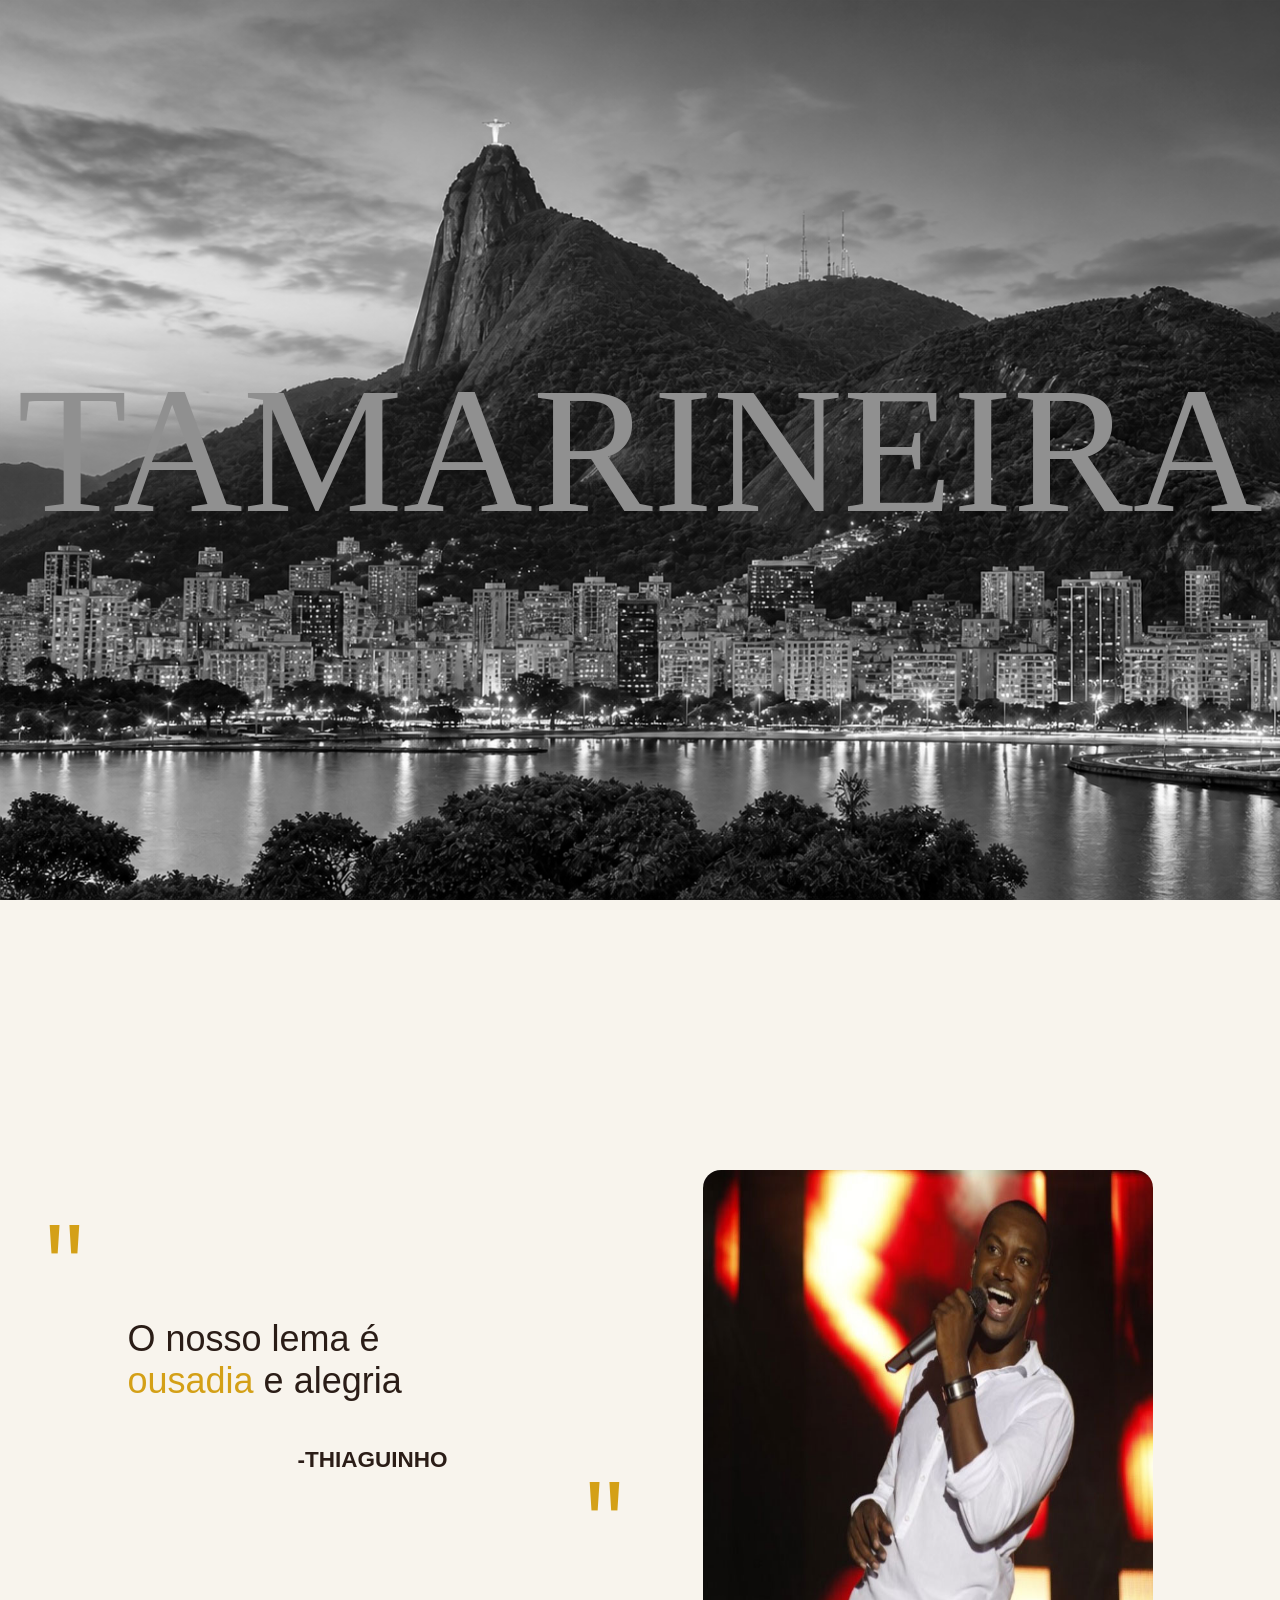
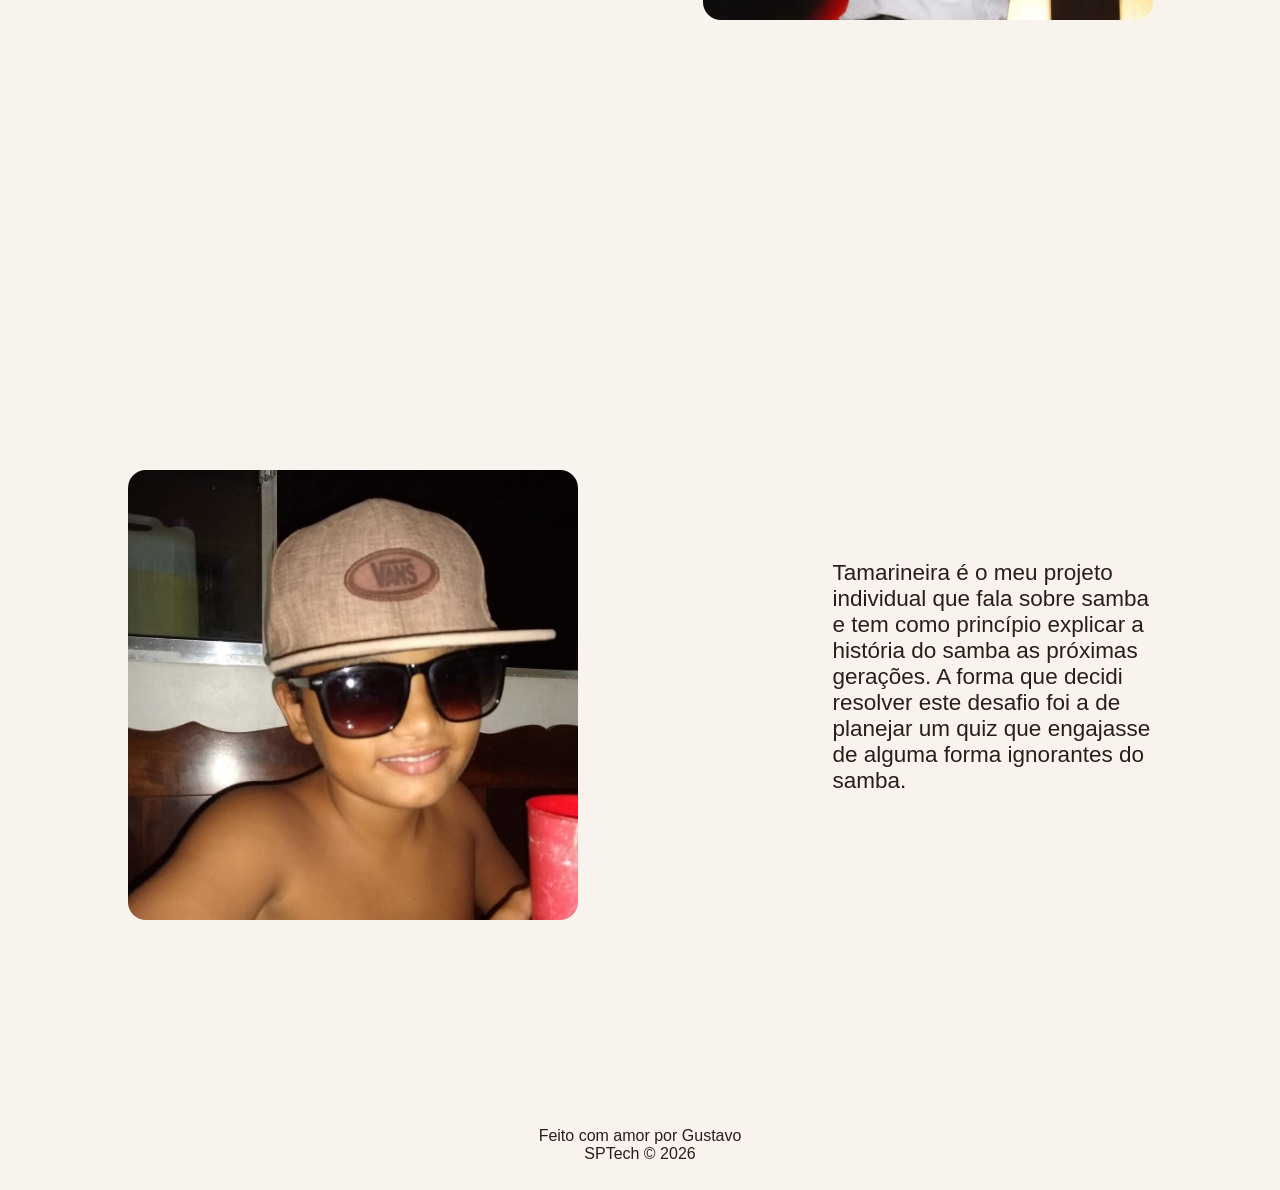
<file: Web-data-viz/public/index.html>
<!DOCTYPE html>
<html lang="en">
<head>
    <meta charset="UTF-8">
    <meta name="viewport" content="width=device-width, initial-scale=1.0">
    <title>Homepage</title>
    <link rel="shortcut icon" href="./assets/icon/favicon.svg" type="image/x-icon">
    <link rel="stylesheet" href="./styles/index.css">
    <link rel="stylesheet" href="./styles/navbar.css">
    <link rel="stylesheet" href="./styles/colors.css">
    <link rel="stylesheet" href="./styles/homepage.css">
    <link rel="stylesheet" href="./styles/quiz.css">
</head>
<body>
    <div class="navbar">
        <div class="logo">
            <div class="circle">
                <img src="./assets/icon/guitar-fill.svg" alt="Logo Tamarineira">
            </div>
        </div>
        <div class="links">
            <div class="link"><a href="./index.html">Home</a></div>
            <div class="link"><a onclick="openQuiz()">Quiz</a></div>
            <div class="link"><a onclick="gotoDash()">Dashboard</a></div>
        </div>
        <div class="buttons">
            <button id="btnLogin" onclick="window.location = './login.html'">Login</button>
        </div>
    </div>
    <div class="container">
        <div class="banner">
            <div class="text">TAMARINEIRA</div>
        </div>
    </div>
    <div class="container">
        <div class="quote">
            <div class="right">
                <div class="content">
                    <div class="quote-quote-open">"</div>
                    <div class="quote-text">
                        O nosso lema é <span style="color: var(--accent);">ousadia</span> e alegria
                    </div>
                    <div class="quote-author">
                        -THIAGUINHO
                    </div>
                    <div class="quote-quote-close">"</div>
                </div>
            </div>
            <div class="left">
                <img src="./assets/imgs/thiaguinho.jpg" alt="imagem menino de pele parda de boné marrom">
            </div>
        </div>
    </div>
    <div class="container">
        <div class="aboutMe">
            <div class="left">
                <img src="./assets/imgs/GustavoKid.png" alt="imagem menino de pele parda de boné marrom">
            </div>
            <div class="right">
                <div class="content">
                    Tamarineira é o meu projeto individual que fala sobre samba e tem como princípio explicar a história do samba as próximas gerações. A forma que decidi resolver este desafio foi a de planejar um quiz que engajasse de alguma forma ignorantes do samba.
                </div>
            </div>
        </div>
    </div>
    
    <div class="container">
        <div class="footer">
            <div class="text">Feito com amor por Gustavo <br>SPTech © 2026</div>
        </div>
    </div>

    <div class="quiz" id="quiz">
        <div class="content" id="quizContent">
            
        </div>
    </div>
</body>
</html>
<script>
let quiz;
let quizContent = document.getElementById("quizContent");
let currentQuestion = 1;
let selectedAnswers = [];
let answers = []

function mountQuiz(){
    let question = quiz.questions[currentQuestion - 1];

    let quizTop = `
        <div class="quiz-header">
            <h1 class="quiz-title">${quiz.title}</h1>
            <div class="progress">
                <div class="progress-fill" id="progressBar"></div>
            </div>
            <span class="progress-text">
                Questão ${currentQuestion} de ${quiz.questions.length}
            </span>
        </div>
    `;

    let answersDiv = `<div class="answers">`;

    question.answers.forEach((answer,index)=>{
        let selected = selectedAnswers[currentQuestion - 1] == index ? "selected" : "";

        answersDiv += `
            <button class="answer ${selected}" onclick="selectAnswer(${index}, ${answer.id}, ${answer.questionId})">
                ${answer.text}
            </button>
        `;
    });

    answersDiv += `</div>`;

    let actions = `
        <div class="quiz-actions">
            <button class="btn-secondary" onclick="previousQuestion()">
                ← Anterior
            </button>

            <button class="btn-primary" onclick="nextQuestion()">
                ${currentQuestion == quiz.questions.length ? "Finalizar" : "Próxima →"}
            </button>
        </div>
    `;

    quizContent.innerHTML = `
        ${quizTop}
        <div class="question">${question.question}</div>
        ${answersDiv}
        ${actions}
    `;

    setProgress(currentQuestion);
}

function setProgress(question){
    let percent = (question / quiz.questions.length) * 100;

    document.getElementById("progressBar").style.width = `${percent}%`;
}

function selectAnswer(index, id, questionId){
    answers[currentQuestion - 1] = {
        ansId:id,
        questionId:questionId
    }

    selectedAnswers[currentQuestion - 1] = index;
    mountQuiz();
}

function nextQuestion(){
    if(selectedAnswers[currentQuestion - 1] == undefined){
        alert("Selecione uma resposta.");
        return;
    }

    if(currentQuestion < quiz.questions.length){
        currentQuestion++;
        mountQuiz();
    }else{
        finishQuiz();
    }
}

function previousQuestion(){
    if(currentQuestion > 1){
        currentQuestion--;
        mountQuiz();
    }
}

function countRights(){
    let rights = 0;

    quiz.questions.forEach((question,index)=>{
        let answer = question.answers[selectedAnswers[index]];

        if(answer.isRight){
            rights++;
        }
    });

    return rights;
}

function finishQuiz(){

    let rights = countRights();

    let percent = Math.round((rights / quiz.questions.length) * 100);

    quizContent.innerHTML = `
        <div class="quiz-finished">
            <div class="icon">🏆</div>
            <h1>Parabéns!</h1>

            <div class="quiz-score">
                Você acertou ${rights} de ${quiz.questions.length} questões.
            </div>

            <div class="progress">
                <div class="progress-fill" style="width:${percent}%"></div>
            </div>

            <div class="quiz-message">
                Seu aproveitamento foi de ${percent}%.
            </div>

            <div class="quiz-actions" style="flex-direction:column; gap: 1vh;">
                <button class="btn-primary" onclick="restartQuiz()">
                    Jogar novamente
                </button>
                <button class="btn-secondary" onclick="gotoRanking()">
                    Dashboard
                </button>
            </div>
        </div>
    `;
}

function restartQuiz(){
    currentQuestion = 1;
    selectedAnswers = [];
    answers = [];
    mountQuiz();
}

function openQuiz(){
    if(!isLogged()){
        window.location = "login.html";
        return;
    }

    currentQuestion = 1;
    selectedAnswers = [];

    getQuiz();

    document.getElementById("quiz").style.display = "flex";
}

function getQuiz(){
    fetch("/quiz/getQuiz/1")
    .then(res=>res.json())
    .then(data=>{
        quiz = data;
        mountQuiz();
    })
    .catch(err=>{
        console.log("Erro ao pegar quiz:", err);
    });
}

function gotoDash(){
    if(isLogged()){
        window.location = "/dashboard";
        return;
    }

    window.location = "login.html";
}

function isLogged(){
    return sessionStorage.getItem("id") != null;
}

function gotoRanking(){
    let rights = countRights()

    savePlay(sessionStorage.getItem("id"), 1, (quiz.questions.length - rights), rights);
}

function saveAnswers(playId, questionId, answerId){
    return fetch('user/register/answer', {
        method:"POST",
        headers:{
            "Content-Type":"application/json"
        },
        body:JSON.stringify({
            playId:playId,
            questionId:questionId,
            answerId:answerId,
        })
    })
    .then(res => {
        return res.ok;
    })
    .catch(err => {
        console.log("erro ao salvar answer", err)
    })
}

function savePlay(userId, quizId, wrong, right){
    fetch('user/register/play', {
        method:"POST",
        headers:{
            "Content-type":"application/json"
        },
        body:JSON.stringify({
            id: userId,
            quizId: quizId,
            wrong: wrong,
            right: right
        })
    })
    .then(res => res.json())
    .then(data => {
        Promise.all(
            answers.map(ans => {
                return saveAnswers(data.id, ans.questionId, ans.ansId)
            })
        )
        .then(() => window.location = "/dashboard")
        .catch(err => console.log("Erro ao tranformar Play em json", err))
        })
    .catch(err => {
        console.log("Erro ao salvar play", err)
    })
}
</script>
</file>
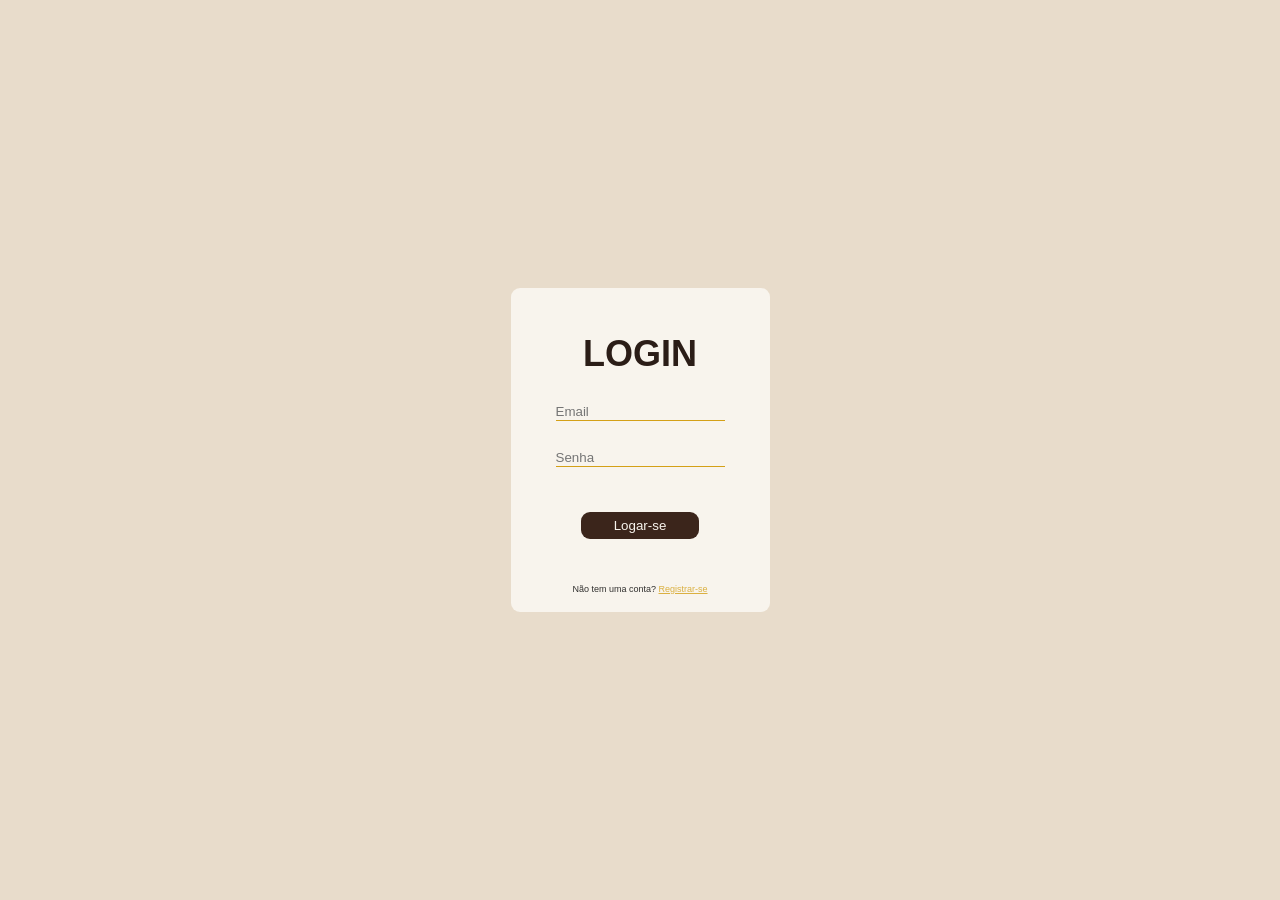
<file: Web-data-viz/public/login.html>
<!DOCTYPE html>
<html lang="en">
<head>
    <meta charset="UTF-8">
    <meta name="viewport" content="width=device-width, initial-scale=1.0">
    <link rel="shortcut icon" href="./assets/icon/favicon.svg" type="image/x-icon">
    <link rel="stylesheet" href="./styles/colors.css">
    <link rel="stylesheet" href="./styles/index.css">
    <link rel="stylesheet" href="./styles/login.css">
    <title>Login</title>
</head>
<body>
    <div class="container">
        <div class="login-container">
            <h1 class="title">LOGIN</h1>
            <div class="inputs">
                <div class="input">
                    <input type="text" placeholder="Email" id="inEmail">
                </div>
                <div class="input">
                    <input type="text" placeholder="Senha" id="inPass">
                </div>
            </div>
            <span id="msg"></span>
            <div class="btn"><button onclick="init(inEmail.value, inPass.value)">Logar-se</button></div>
            <p>Não tem uma conta? <span><a href="./register.html" style="color: var(--accent);">Registrar-se</a></span></p>
        </div>
    </div>
</body>
<script>
    function verifyEmailInputs(email){
        if (!email) return false;

        if (!email.includes("@")) return false;

        const partes = email.split("@");

        // Deve haver exatamente um @
        if (partes.length !== 2) return false;

        const usuario = partes[0];
        const dominio = partes[1];

        // Não pode estar vazio antes ou depois do @
        if (usuario.length === 0 || dominio.length === 0) return false;

        // O domínio precisa ter pelo menos um ponto
        if (!dominio.includes(".")) return false;

        const dominioPartes = dominio.split(".");

        // Nenhuma parte do domínio pode estar vazia
        for (let i = 0; i < dominioPartes.length; i++) {
            if (dominioPartes[i].length === 0) return false;
        }

        return true;
    }

    function verifyPasswordInputs(password){
        let hasLetter = false;
        let hasNumber = false;

        if(!password) return false;

        if(password.length < 8 || password.length > 16) return false;

        for(let i = 0; i < password.length; i++){
            let char = password[i];

            if((char >= "a" && char <= "z") || (char >= "A" && char <= "Z")) hasLetter = true;
            if(char >= "0" && char <= "9") hasNumber = true;

            if(hasLetter && hasNumber) break;
        }

        return hasLetter && hasNumber
    }

    function login(email, password){
        fetch('/user/verify', {
            method:"POST",
            headers:{
                "Content-type":"application/json"
            },
            body:JSON.stringify({
                email:email,
                pass:password
            })
        })
        .then(response => {
            response.json()
            .then(response => {
                if(response.length > 0){
                    
                    sessionStorage.setItem("id", response[0].id);
                    sessionStorage.setItem("username", response[0].name);
                    
                    window.location = '/';
                    return;
                }

                msgError();
            })
        })
        .catch(err => {
            console.log(err);
        })
    }

    function msgError(){
        msg.innerText = "Credenciais incorretas, tente novamente!"
    }

    function init(email, pass){
        if(verifyEmailInputs(email) && verifyPasswordInputs(pass)){
            login(email, pass)

            return;
        }

        msgError()
    }
</script>
</html>
</file>
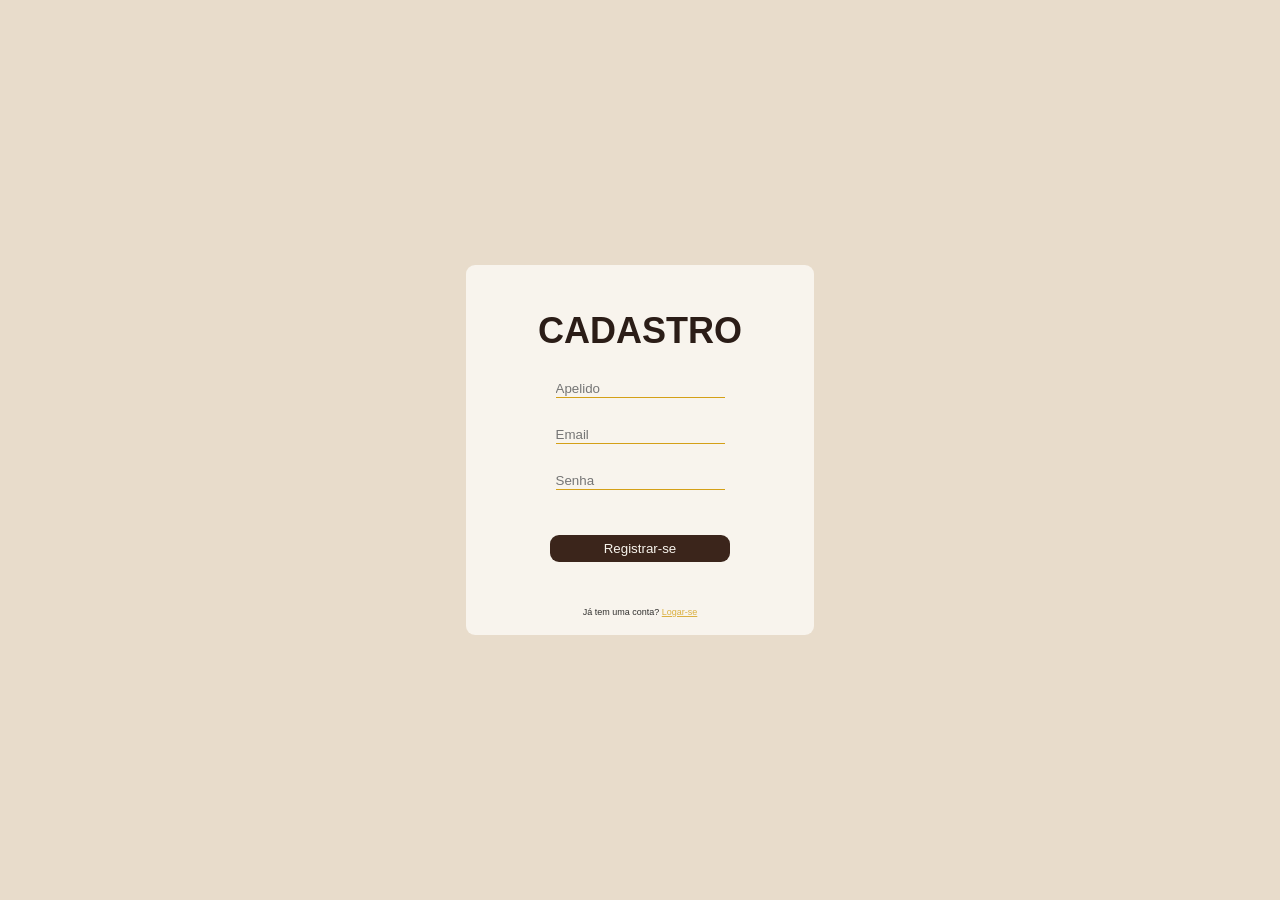
<file: Web-data-viz/public/register.html>
<!DOCTYPE html>
<html lang="en">
<head>
    <meta charset="UTF-8">
    <meta name="viewport" content="width=device-width, initial-scale=1.0">
    <link rel="shortcut icon" href="./assets/icon/favicon.svg" type="image/x-icon">
    <link rel="stylesheet" href="./styles/colors.css">
    <link rel="stylesheet" href="./styles/index.css">
    <link rel="stylesheet" href="./styles/login.css">
    <title>CADASTRO</title>
</head>
<body>
    <div class="container">
        <div class="login-container">
            <h1 class="title">CADASTRO</h1>
            <div class="inputs">
                <div class="input">
                    <input type="text" placeholder="Apelido" id="inUsername">
                </div>
                <div class="input">
                    <input type="text" placeholder="Email" id="inEmail">
                </div>
                <div class="input">
                    <input type="text" placeholder="Senha" id="inPass">
                </div>
            </div>
            <span id="msg"></span>
            <div class="btn"><button onclick="init(inUsername.value, inEmail.value, inPass.value)">Registrar-se</button></div>
            <p>Já tem uma conta? <span><a href="./login.html" style="color: var(--accent);">Logar-se</a></span></p>
        </div>
    </div>
</body>
<script>
        function verifyEmailInputs(email){
        if (!email) return false;

        if (!email.includes("@")) return false;

        const partes = email.split("@");

        // Deve haver exatamente um @
        if (partes.length !== 2) return false;

        const usuario = partes[0];
        const dominio = partes[1];

        // Não pode estar vazio antes ou depois do @
        if (usuario.length === 0 || dominio.length === 0) return false;

        // O domínio precisa ter pelo menos um ponto
        if (!dominio.includes(".")) return false;

        const dominioPartes = dominio.split(".");

        // Nenhuma parte do domínio pode estar vazia
        for (let i = 0; i < dominioPartes.length; i++) {
            if (dominioPartes[i].length === 0) return false;
        }

        return true;
    }

    function verifyPasswordInputs(password){
        let hasLetter = false;
        let hasNumber = false;

        if(!password) return false;

        if(password.length < 8 || password.length > 16) return false;

        for(let i = 0; i < password.length; i++){
            let char = password[i];

            if((char >= "a" && char <= "z") || (char >= "A" && char <= "Z")) hasLetter = true;
            if(char >= "0" && char <= "9") hasNumber = true;

            if(hasLetter && hasNumber) break;
        }

        return hasLetter && hasNumber
    }

    function verifyUsernameInputs(username){
        if(!username) return false;

        if(username.length < 3) return false;

        return true;
    }

    function register(username, email, password){
        fetch('/user/register', {
            method:"POST",
            headers:{
                "Content-type":"application/json"
            },
            body:JSON.stringify({
                username:username,
                email:email,
                pass:password
            })
        })
        .then(response => {
            response.json()
            .then(response => {
                window.location = 'login.html'
            })
        })
        .catch(err => {
            console.log(err);
        })
    }

    function msgError(){
        msg.innerText = "Credenciais incorretas, tente novamente!"
    }

    function init(username, email, pass){
        if(verifyEmailInputs(email) && verifyPasswordInputs(pass) && verifyUsernameInputs(username)){
            register(username, email, pass)

            return;
        }

        msgError()
    }
</script>
</html>
</file>
<file: Web-data-viz/public/styles/index.css>
*{
    padding: 0;
    margin: 0;

    transition: all 200ms ease;

    font-family: 'Poppins', sans-serif;
}

body, html{
    width: 100%;
    height: 100%;

    background-color: var(--bg);
}

.container{
    width: 100vw;
    height: fit-content;

    display: flex;
    flex-direction: column;
    align-items: center;
    justify-content: flex-start;
}
</file>
<file: Web-data-viz/public/styles/navbar.css>
.navbar{
    z-index: 1;

    position: fixed;

    display: flex;
    align-items: center;
    justify-content: space-between;

    width: 95%;
    height: 7vh;

    margin: 3vh;
    border-radius: 5vh;

    background-color: var(--primary-active);
}

.navbar .logo{
    width: 10vw;

    display: flex;
    align-items: center;
    justify-content: flex-start;
}

.navbar .logo .circle{
    width: 5vh;
    height: 5vh;

    display: flex;
    align-items: center;
    justify-content: center;

    margin-left: 0.5vw;

    border-radius: 100%;
    background-color: #BE8F15;
}

.navbar img{
    filter: invert(10%) sepia(20%) saturate(700%) hue-rotate(340deg) brightness(85%) contrast(95%);
}

.navbar .links{
    width: 30vw;
    
    display: flex;
    align-items: center;
    justify-content: space-around;
}

.navbar .links .link a{
    font-size: 2vh;
    text-decoration: none;

    color: #D4A017;
}

.navbar .links .link a:hover{
    color: #BE8F15;
}

.navbar .buttons{
    width: 10vw;

    display: flex;
    align-items: center;
    justify-content: space-around;
}

.navbar button{
    width: 10vw;
    height: 4vh;

    margin-right: 1vw;
    font-size: 1.5vh;

    border-radius: 5vh;
    border: none;
}

#btnLogin{
    background-color: #D4A017;
    color: #2B1D17;
}

#btnLogin:hover{
    background-color: #BE8F15;
    color: #4A3024;
}

.navbar .buttons .separator{
    width: 0.1vw;
    height: 5vh;

    background-color: #E7C45A;
}
</file>
<file: Web-data-viz/public/styles/colors.css>
:root {
    /* Fundos */
    --bg: #F8F4ED;
    --bg-secondary: #E8DCCB;

    /* Marrom */
    --primary: #5C3D2E;
    --primary-hover: #4A3024;
    --primary-active: #3B251B;

    /* Amarelo */
    --accent: #D4A017;
    --accent-hover: #BE8F15;
    --accent-active: #A87E12;

    /* Texto */
    --text: #2B1D17;
    --text-secondary: #6D5A4F;

    /* Bordas */
    --border: #C7B299;
    --border-hover: #9B7B67;
}
</file>
<file: Web-data-viz/public/styles/homepage.css>
:root {
    /* Fundos */
    --bg: #F8F4ED;
    --bg-secondary: #E8DCCB;

    /* Marrom */
    --primary: #5C3D2E;
    --primary-hover: #4A3024;
    --primary-active: #3B251B;

    /* Amarelo */
    --accent: #D4A017;
    --accent-hover: #BE8F15;
    --accent-active: #A87E12;

    /* Texto */
    --text: #2B1D17;
    --text-secondary: #6D5A4F;

    /* Bordas */
    --border: #C7B299;
    --border-hover: #9B7B67;
}

.banner{
    width: 100vw;
    height: 100vh;

    z-index: 2;

    display: flex;
    align-items: center;
    justify-content: center;

    filter: grayscale(100%);
    background-image: url(../assets/imgs/rioDeJaneiroFundo.png);
    background-size: cover;
    background-repeat: no-repeat;
}

.banner .text{
    font-size: 20vh;
    font-family: 'Times New Roman', Times, serif;

    text-align: center;

    color: var(--accent-hover);
}

.banner:hover{
    filter: grayscale(0);
}

.banner:hover .text{
    transform: scale(120%);
}

.quote{
    width: 100%;
    height: 90vh;

    margin-top: 10vh;

    display: flex;
    align-items: center;
    justify-content: space-around;
}

.quote .left{
    width: 50vh;
    height: 50vh;
}

.quote .right{
    width: 25vw;
    height: fit-content;

    font-size: 2.5vh;
    font-weight: 500;

    color: var(--text);

}

.quote-quote-open{
    position: relative;
    font-size: 10vh;
    font-family: 'Courier New', Courier, monospace;

    color: var(--accent);

    right: 10vh;
}

.quote-quote-close{
    position: relative;
    font-size: 10vh;
    font-family: 'Courier New', Courier, monospace;

    color: var(--accent);

    left: 50vh;
}

.quote-text{
    font-size: 4vh;
}

.quote-author{
    margin-top: 5vh;
    font-weight: bold;
    text-align: right;
}

.quote img{
    width: 100%;
    height: 100%;

    border-radius: 2vh;
}

.aboutMe{
    width: 100%;
    height: 90vh;

    margin-top: 10vh;

    display: flex;
    align-items: center;
    justify-content: space-around;
}

.aboutMe .left{
    width: 50vh;
    height: 50vh;
}

.aboutMe img{
    width: 100%;
    height: 100%;

    border-radius: 2vh;
}

.aboutMe .right{
    width: 25vw;
    height: 30vh;

    font-size: 2.5vh;
    font-weight: 500;

    color: var(--text);
}

.footer{
    width: 100%;
    height: 10vh;

    display: flex;
    align-items: center;
    justify-content: center;
}

.footer .text{
    text-align: center;
    color: var(--text);
}
</file>
<file: Web-data-viz/public/styles/quiz.css>
.quiz{
    position: fixed;
    inset: 0;
    z-index: 999;
    background-color: #00000046;

    width: 100vw;
    height: 100vh;

    display: none;
    align-items: center;
    justify-content: center;
}

.quiz{
    position: fixed;
    inset: 0;
    z-index: 999;

    display: none;
    align-items: center;
    justify-content: center;

    background-color: rgba(0,0,0,.45);
}

.quiz .content{
    width: min(55vw, 900px);
    min-height: 60vh;

    padding: 4vh;

    display: flex;
    flex-direction: column;
    gap: 3vh;

    border: 2px solid var(--accent);
    border-radius: 2vh;

    background-color: var(--bg);

    box-shadow: 0 20px 60px rgba(0,0,0,.2);
}

.quiz-header{
    display: flex;
    flex-direction: column;
    gap: 1vh;
}

.quiz-title{
    font-size: 3.5vh;
    font-weight: 700;
    color: var(--primary);
}

.progress{
    width: 100%;
    height: 1.2vh;

    overflow: hidden;

    border-radius: 10vh;

    background-color: var(--bg-secondary);
}

.progress-fill{
    width: 20%;
    height: 100%;

    border-radius: inherit;

    background-color: var(--accent);
}

.progress-text{
    font-size: 1.7vh;
    color: var(--text-secondary);
}

.question{
    font-size: 3vh;
    font-weight: 600;
    color: var(--text);
}

.answers{
    display: flex;
    flex-direction: column;
    gap: 1.5vh;
}

.answer{
    padding: 2vh;

    font-size: 2vh;
    text-align: left;

    border: 2px solid var(--border);
    border-radius: 1.5vh;

    background-color: white;
    color: var(--text);

    cursor: pointer;
}

.answer.selected{
    border-color: var(--accent);
    background-color: #FFF7DD;
}

.answer.correct{
    border-color: #4CAF50;
    background-color: #EAF8EA;
}

.answer.wrong{
    border-color: #D9534F;
    background-color: #FDEAEA;
}

.quiz-actions{
    margin-top: auto;

    display: flex;
    justify-content: space-between;
}

.btn-primary,
.btn-secondary{
    padding: 1.3vh 3vh;

    font-size: 1.8vh;
    font-weight: 600;

    border-radius: 5vh;

    cursor: pointer;
}

.btn-primary{
    border: none;

    background-color: var(--accent);
    color: var(--primary);
}

.btn-secondary{
    border: 2px solid var(--border);

    background-color: transparent;
    color: var(--text);
}

.quiz-finished{
    height: 100%;

    display: flex;
    flex-direction: column;
    align-items: center;
    justify-content: center;

    gap: 2vh;

    text-align: center;
}

.quiz-finished .icon{
    font-size: 10vh;
}

.quiz-finished h1{
    font-size: 5vh;
    color: var(--primary);
}

.quiz-score{
    font-size: 3vh;
    color: var(--text);
}

.quiz-message{
    width: 70%;
    color: var(--text-secondary);
}
</file>
<file: Web-data-viz/public/styles/login.css>
body,html{
    display: flex;
    align-items: center;
    justify-content: center;

    background-color: var(--bg-secondary);
}

.login-container{
    height: fit-content;
    width: fit-content;

    display: flex;
    flex-direction: column;
    align-items: center;
    justify-content: center;

    padding: 2vh 5vh;
    border-radius: 1vh;
    background-color: var(--bg);
}

.title{
    padding: 3vh;
    font-size: 4vh;

    color: var(--text);
}

.inputs{
    display: flex;
    flex-direction: column;

    gap: 3vh;
}

.input{
    border-bottom: 1px solid var(--accent);
}

.login-container input{
    border: none;
    background-color: transparent;
    color: var(--text-secondary);
}

.btn{
    display: flex;
    align-items: center;
    justify-content: center;

    padding: 5vh 0;
    width: 100%;
}   

.btn button{
    width: 70%;
    height: 3vh;

    background-color: var(--primary-active);
    border: none;
    border-radius: 1vh;
    color: var(--bg);
}

p{
    font-size: 1vh;

    opacity: 80%;
}

#msg{
    font-size: 1vh;
    color: red;

    max-width: 100%;
}
</file>
